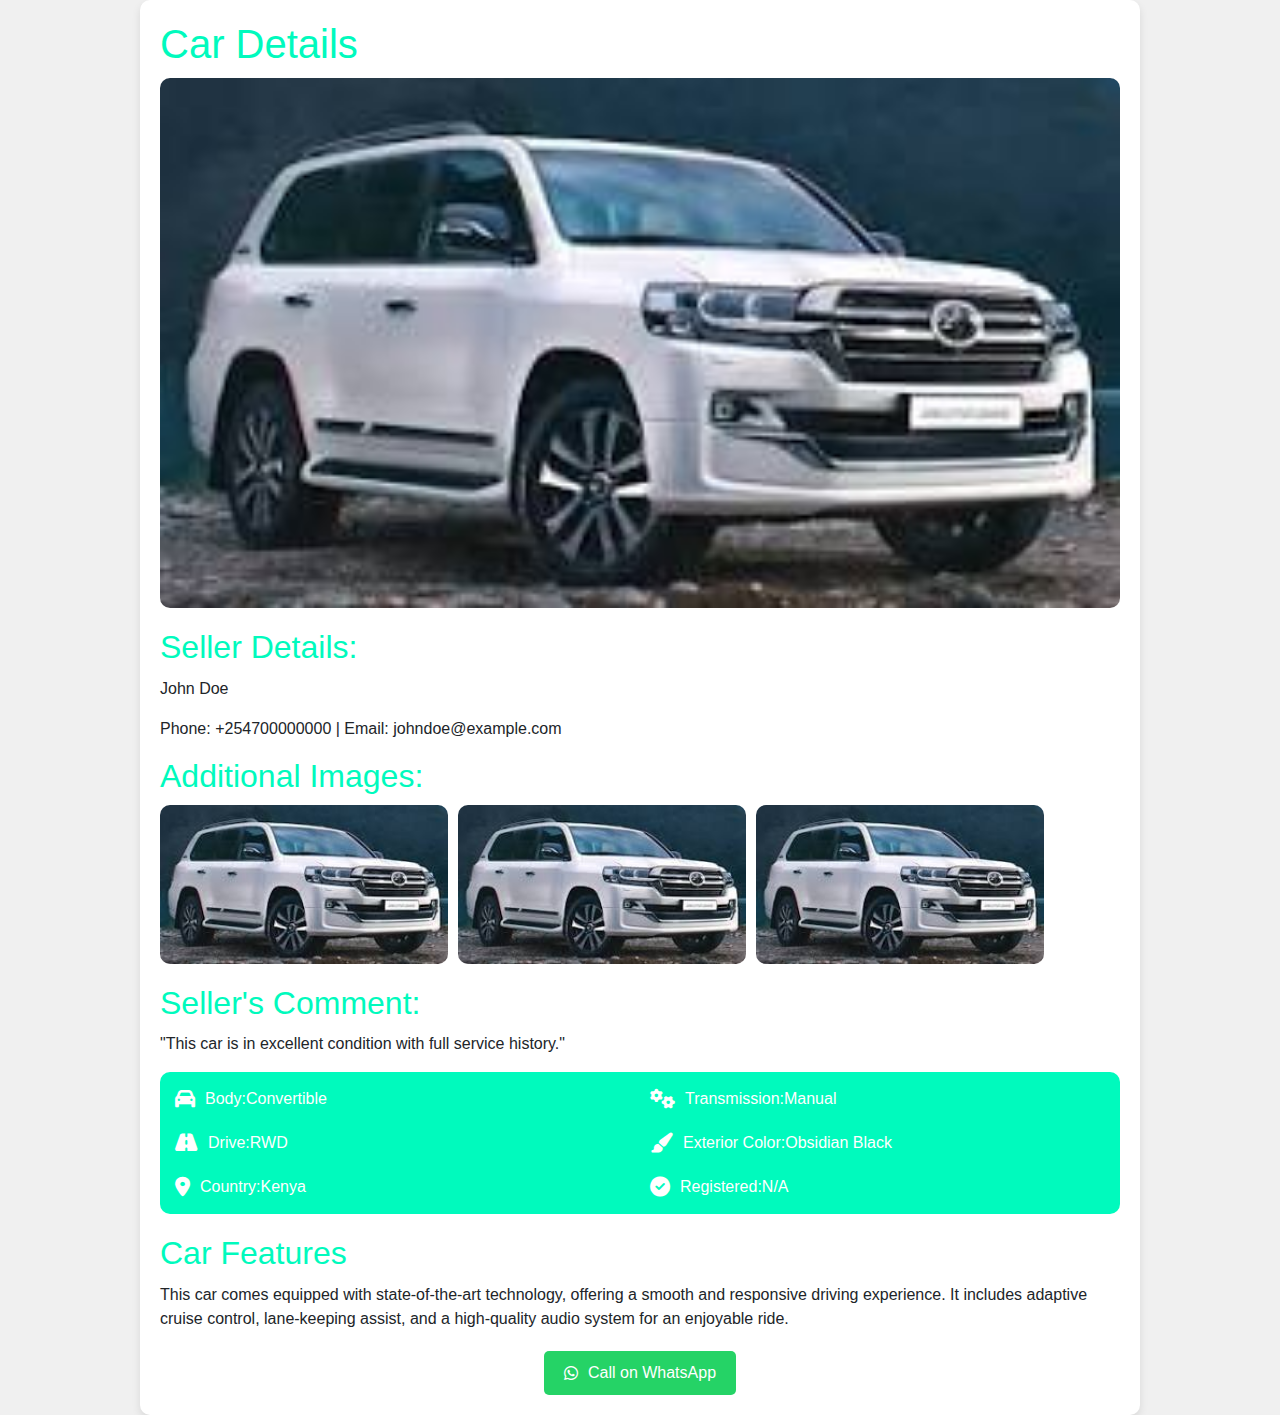
<file: car-details.html>
<!DOCTYPE html>
<html lang="en">
<head>
    <meta charset="UTF-8">
    <meta name="viewport" content="width=device-width, initial-scale=1.0">
    <title>Car Details</title>
    <link href="https://cdn.jsdelivr.net/npm/bootstrap@5.3.0/dist/css/bootstrap.min.css" rel="stylesheet">
    <link rel="stylesheet" href="https://cdnjs.cloudflare.com/ajax/libs/font-awesome/6.0.0-beta3/css/all.min.css">
  <style>
    body {
    background-color: #f0f0f0;
    font-family: Arial, sans-serif;
    margin: 0;
    padding: o;
}

.car-details-container {
    max-width: 1000px;
    width: 100%;
    margin: 0 auto;
    padding: 20px;
    background-color: #fff;
    border-radius: 10px;
    box-shadow: 0 4px 8px rgba(0, 0, 0, 0.1);
}

.car-details-container h1, 
.car-details-container h2 {
    color: #00fabd;
    margin-bottom: 10px;
}

.main-image img {
    width: 100%;
    border-radius: 10px;
    margin-bottom: 20px;
}

.additional-images {
    display: flex;
    gap: 10px;
    margin-bottom: 20px;
}

.additional-images img {
    width: 30%;
    border-radius: 10px;
}

.car-specifications {
    display: flex;
    flex-wrap: wrap;
    gap: 20px;
    background-color: #00fabd;
    padding: 15px;
    border-radius: 10px;
    margin-bottom: 20px;
    color: white;
}

.spec-item {
    display: flex;
    align-items: center;
    width: calc(50% - 10px);
}

.spec-item i {
    margin-right: 10px;
    font-size: 20px;
}

.whatsapp-button {
    display: flex;
    justify-content: center;
    margin-top: 20px;
}

.whatsapp-button a {
    background-color: #25D366;
    color: white;
    padding: 10px 20px;
    border-radius: 5px;
    text-decoration: none;
    font-size: 16px;
    display: flex;
    align-items: center;
}

.whatsapp-button a i {
    margin-right: 10px;
}

@media screen and (max-width: 768px) {
    .car-specifications {
        flex-direction: column;
    }

    .spec-item {
        width: 100%;
    }

    .additional-images img {
        width: 100%;
    }
}

  </style>
</head>
<body>

    <div class="car-details-container">
        <h1>Car Details</h1>
        
        <div class="main-image">
            <img src="Assets/images/Toyota 2020.jpg" alt="Car Image">
        </div>
        
        <h2>Seller Details:</h2>
        <p>John Doe</p>
        <p>Phone: +254700000000 | Email: johndoe@example.com</p>
        
        <h2>Additional Images:</h2>
        <div class="additional-images">
            <img src="Assets/images/Toyota 2020.jpg" alt="Additional Image 1">
            <img src="Assets/images/Toyota 2020.jpg" alt="Additional Image 2">
            <img src="Assets/images/Toyota 2020.jpg" alt="Additional Image 3">
        </div>
        
        <h2>Seller's Comment:</h2>
        <p>"This car is in excellent condition with full service history."</p>
        
        <!-- New Section for Car Specifications -->
        <div class="car-specifications">
            <div class="spec-item">
                <i class="fas fa-car"></i>
                <span>Body:</span>
                <span>Convertible</span>
            </div>
            <div class="spec-item">
                <i class="fas fa-cogs"></i>
                <span>Transmission:</span>
                <span>Manual</span>
            </div>
            <div class="spec-item">
                <i class="fas fa-road"></i>
                <span>Drive:</span>
                <span>RWD</span>
            </div>
            <div class="spec-item">
                <i class="fas fa-paint-brush"></i>
                <span>Exterior Color:</span>
                <span>Obsidian Black</span>
            </div>
            <div class="spec-item">
                <i class="fas fa-map-marker-alt"></i>
                <span>Country:</span>
                <span>Kenya</span>
            </div>
            <div class="spec-item">
                <i class="fas fa-check-circle"></i>
                <span>Registered:</span>
                <span>N/A</span>
            </div>
        </div>
        
        <h2>Car Features</h2>
        <p>This car comes equipped with state-of-the-art technology, offering a smooth and responsive driving experience. It includes adaptive cruise control, lane-keeping assist, and a high-quality audio system for an enjoyable ride.</p>
        
        <!-- Call on WhatsApp Button -->
        <div class="whatsapp-button">
            <a href="https://wa.me/+254700000000" target="_blank">
                <i class="fab fa-whatsapp"></i> Call on WhatsApp
            </a>
        </div>
    </div>
    
      

    <!-- Include the JavaScript here -->
    <script>
        const queryString = window.location.search;
        const urlParams = new URLSearchParams(queryString);
        const carId = urlParams.get('id');

        const carData = {
            1: {
                name: "Toyota Land Cruiser 2020",
                condition: "Used",
                location: "Nairobi County",
                details: "Diesel Engine, 4WD, 2800cc, Automatic",
                price: "KSh 9,745,000",
                img: "images/car1.jpg",
                seller: {
                    name: "John Doe",
                    contact: "Phone: +254700000000 | Email: johndoe@example.com",
                    comment: "This car is in excellent condition with full service history.",
                    additionalImages: ["images/additional1.jpg", "images/additional2.jpg", "images/additional3.jpg"]
                }
            },
            // Add more car details here...
        };

        const car = carData[carId];
        if (car) {
            document.getElementById('car-name').innerText = car.name;
            document.getElementById('car-condition').innerText = car.condition;
            document.getElementById('car-location').innerText = car.location;
            document.getElementById('car-details').innerText = car.details;
            document.getElementById('car-price').innerText = car.price;
            document.getElementById('car-image').src = car.img;

            document.getElementById('seller-name').innerText = car.seller.name;
            document.getElementById('seller-contact').innerText = car.seller.contact;
            document.querySelector('.additional-images').innerHTML = car.seller.additionalImages
                .map(src => `<img src="${src}" alt="Additional Image">`)
                .join('');
        } else {
            document.getElementById('car-name').innerText = "Car not found";
        }
    </script>
</div>

</body>
</html>
</file>
